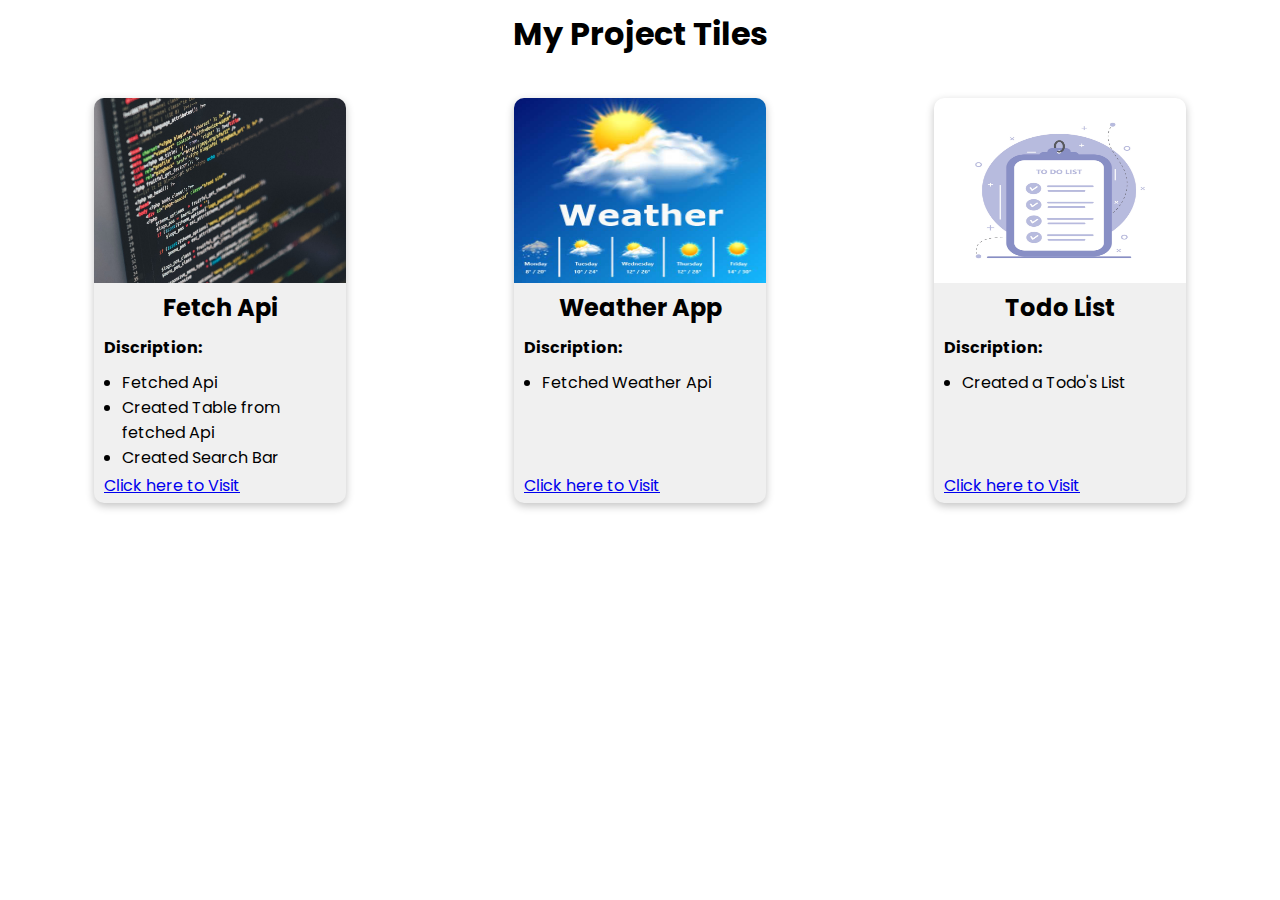
<file: index.html>
<!DOCTYPE html>
<html lang="en">
<head>
    <meta charset="UTF-8">
    <meta http-equiv="X-UA-Compatible" content="IE=edge">
    <meta name="viewport" content="width=device-width, initial-scale=1.0">
    <title>Home</title>
    <link rel="stylesheet" href="./Assets/CSS/index.css">
    <link rel="preconnect" href="https://fonts.googleapis.com">
    <link rel="preconnect" href="https://fonts.gstatic.com" crossorigin>
    <link href="https://fonts.googleapis.com/css2?family=Poppins:wght@400;500;700&display=swap" rel="stylesheet">
</head>
<body>
    <div class="container">
        <h1>My Project Tiles</h1>
        <div class="cards">
            <div class="card_one">
                <img src="./Assets/Images/index/Api.jfif" />
                <h2>Fetch Api</h2>
                <div class="dis">
                <h4>Discription:</h4>
                <div class="list">
                   <ul>
                    <li>Fetched Api</li>
                    <li>Created Table from fetched Api</li>
                    <li>Created Search Bar</li>
                   </ul>
                </div>
                <div class="link">
                    <a href="/fetchApi.html">Click here to Visit</a>
                </div>
                </div>
            </div>

            <div class="card_two">
                <img src="./Assets/Images/index/Weather.jpg" />
                <h2>Weather App</h2>
                <div class="dis">
                <h4>Discription:</h4>
                <div class="list">
                   <ul>
                    <li>Fetched Weather Api</li>
                   </ul>
                </div>
                <div class="link">
                <a href="/weather.html">Click here to Visit</a>
                </div>
                </div>
            </div>

            <div class="card_three">
                <img src="./Assets/Images/index/todo.png" />
                <h2>Todo List</h2>
              <div class="dis">
                <h4>Discription:</h4>
                <div class="list">
                   <ul>
                    <li>Created a Todo's List</li>
                   </ul>
                </div>
                <div class="link">
                   <a href="/todoList.html">Click here to Visit</a>
                </div>
              </div>
            </div>
        </div>
    </div>
</body>
</html>
</file>
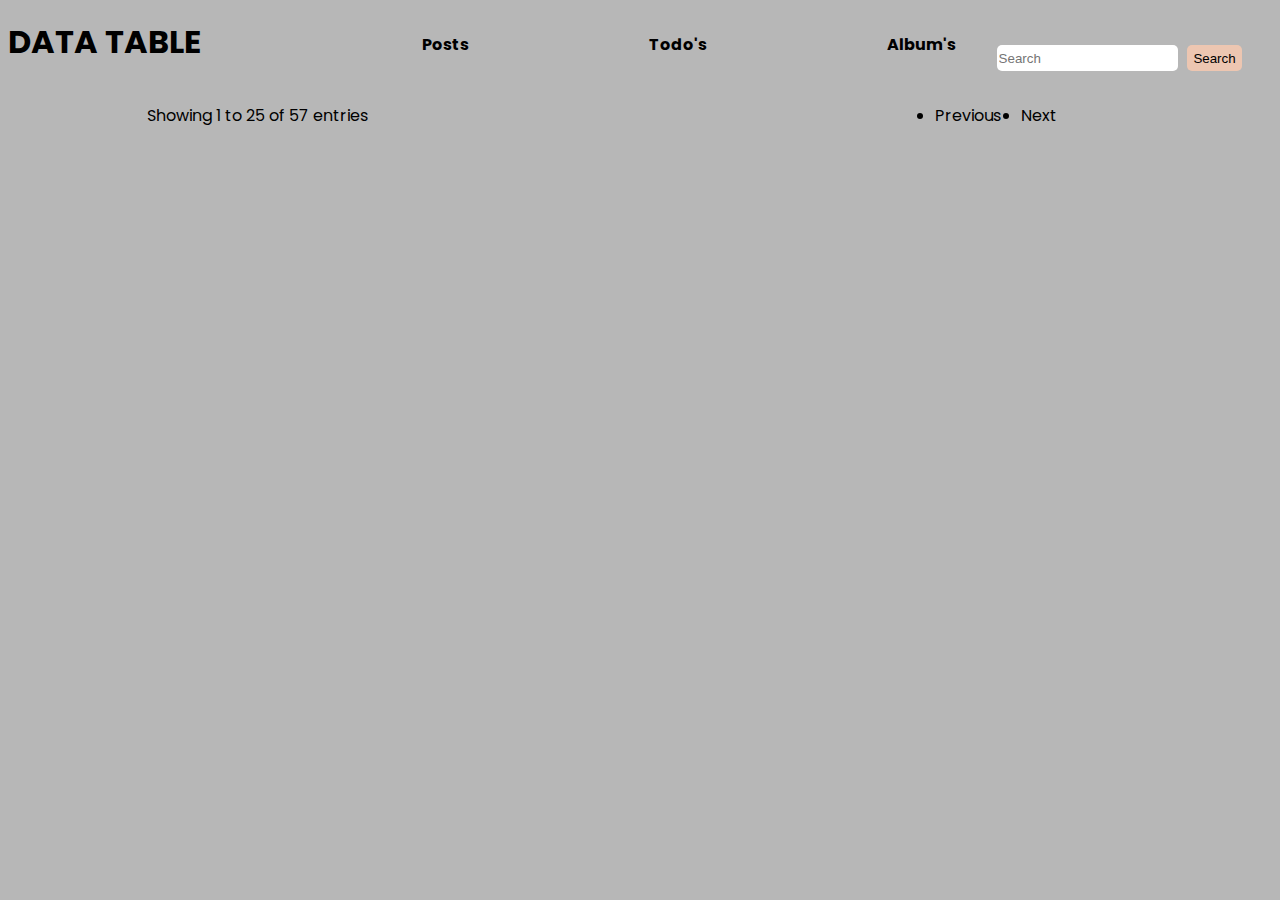
<file: fetchApi.html>
<!DOCTYPE html>
<html lang="en">
  <head>
    <meta charset="UTF-8" />
    <meta http-equiv="X-UA-Compatible" content="IE=edge" />
    <meta name="viewport" content="width=device-width, initial-scale=1.0" />
    <title>Data table from Api</title>
    <link rel="stylesheet" href="./Assets/CSS/fetchApi.css" />
    <link rel="preconnect" href="https://fonts.googleapis.com" />
    <link rel="preconnect" href="https://fonts.gstatic.com" crossorigin />
    <link
      href="https://fonts.googleapis.com/css2?family=Poppins:wght@400;500;600;700&display=swap"
      rel="stylesheet"
    />
  </head>
  <body>
    <div class="container">
      <div class="header">
        <h1>DATA TABLE</h1>
        <ul>
          <li id="run" class="buttons" onclick="fetchApi()">Posts</li>
          <li id="run2" class="buttons" onclick="fetchApi2()">Todo's</li>
          <li id="run3" class="buttons" onclick="fetchApi3()">Album's</li>
        </ul>
        <label for="text"></label>
        <input
          type="text"
          name="text"
          id="input"
          class="text_input"
          placeholder="Search"
        />
        <button id="btn">Search</button>
      </div>

      <table>
        <thead id="tableHead"></thead>
        <tbody id="first"></tbody>
      </table>
      <div class="pagination">
        <div id="info">
            <p>Showing 1 to 25 of 57 entries</p>
        </div>
        <ul id="pages">
        </ul>
      </div>
    </div>
    <script src="./Assets/Js/fetchApi.js"></script>
  </body>
</html>
</file>
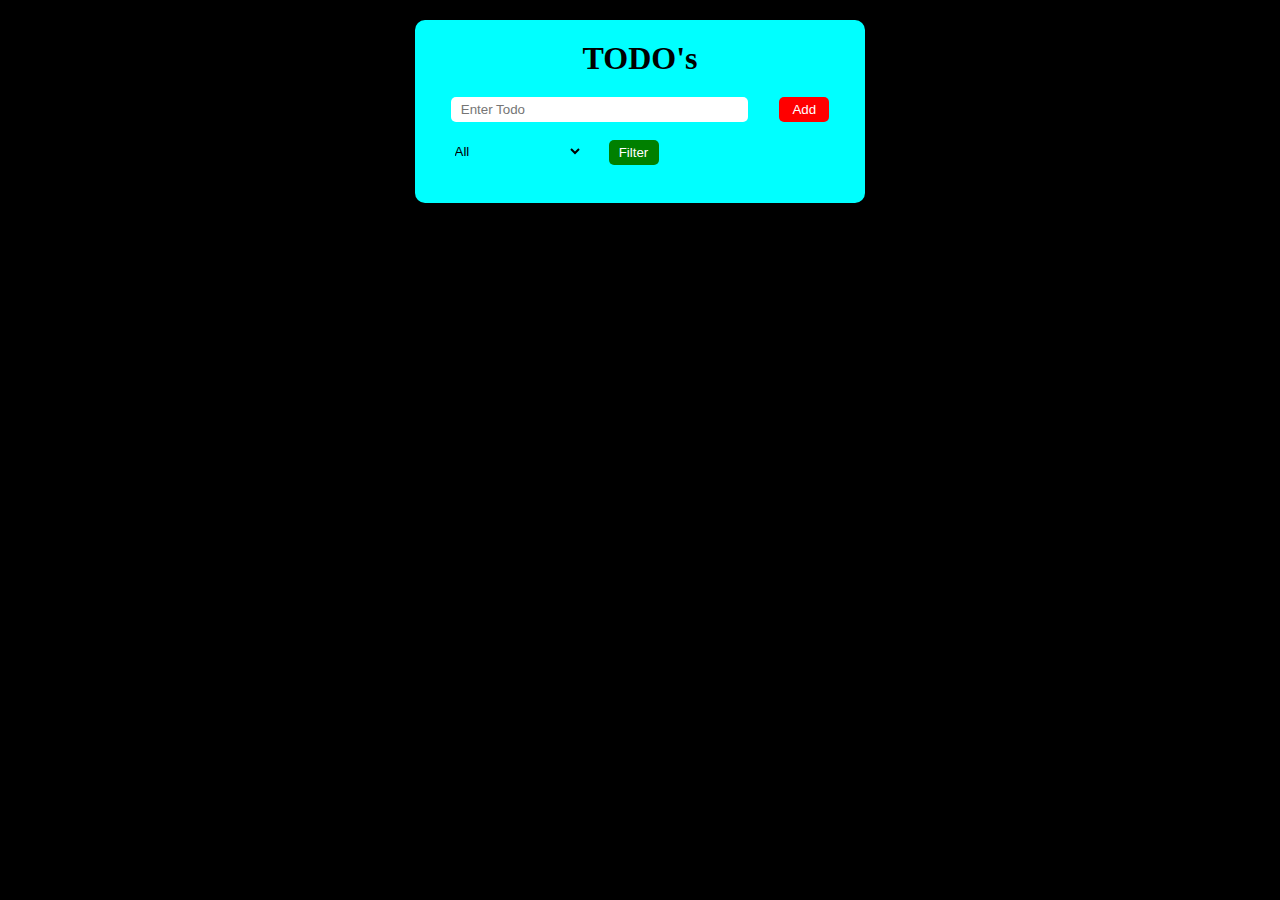
<file: todoList.html>
<!DOCTYPE html>
<html lang="en">
<head>
    <meta charset="UTF-8">
    <meta http-equiv="X-UA-Compatible" content="IE=edge">
    <meta name="viewport" content="width=device-width, initial-scale=1.0">
    <title>Todo-List</title>
    <link rel="stylesheet" href="/Assets/CSS/todoList.css">
    <link rel="stylesheet" href="https://cdnjs.cloudflare.com/ajax/libs/font-awesome/6.4.0/css/all.min.css" integrity="sha512-iecdLmaskl7CVkqkXNQ/ZH/XLlvWZOJyj7Yy7tcenmpD1ypASozpmT/E0iPtmFIB46ZmdtAc9eNBvH0H/ZpiBw==" crossorigin="anonymous" referrerpolicy="no-referrer" />
</head>
<body>
    <div class="container">
        <h1>TODO's</h1>
        <div class="header">
            <input type="text" id="text" placeholder="Enter Todo"/>
            <button type="submit" id="btnAdd">Add</button>
        </div>
        <div class="error">
            <h3 id="errorOne">Please Enter a Task</h3>
            <h3 id="errorTwo">Task is Already Added</h3>
        </div>
        <div class="filter">
            <div class="dropdown">
                <select name="filter" id="selectF">
                    <option value="All">All</option>
                    <option value="Completed">Complted Task</option>
                    <option value="Uncompleted">Uncompleted Task</option>
                </select>
            </div>
            <button id="btnFilter">Filter</button>
          
        </div>
        <div class="todoLists">
            <div id="list">
            </div>
        </div>
    </div>
    <script src="/Assets/Js/todoList.js"></script>
</body>
</html>
</file>
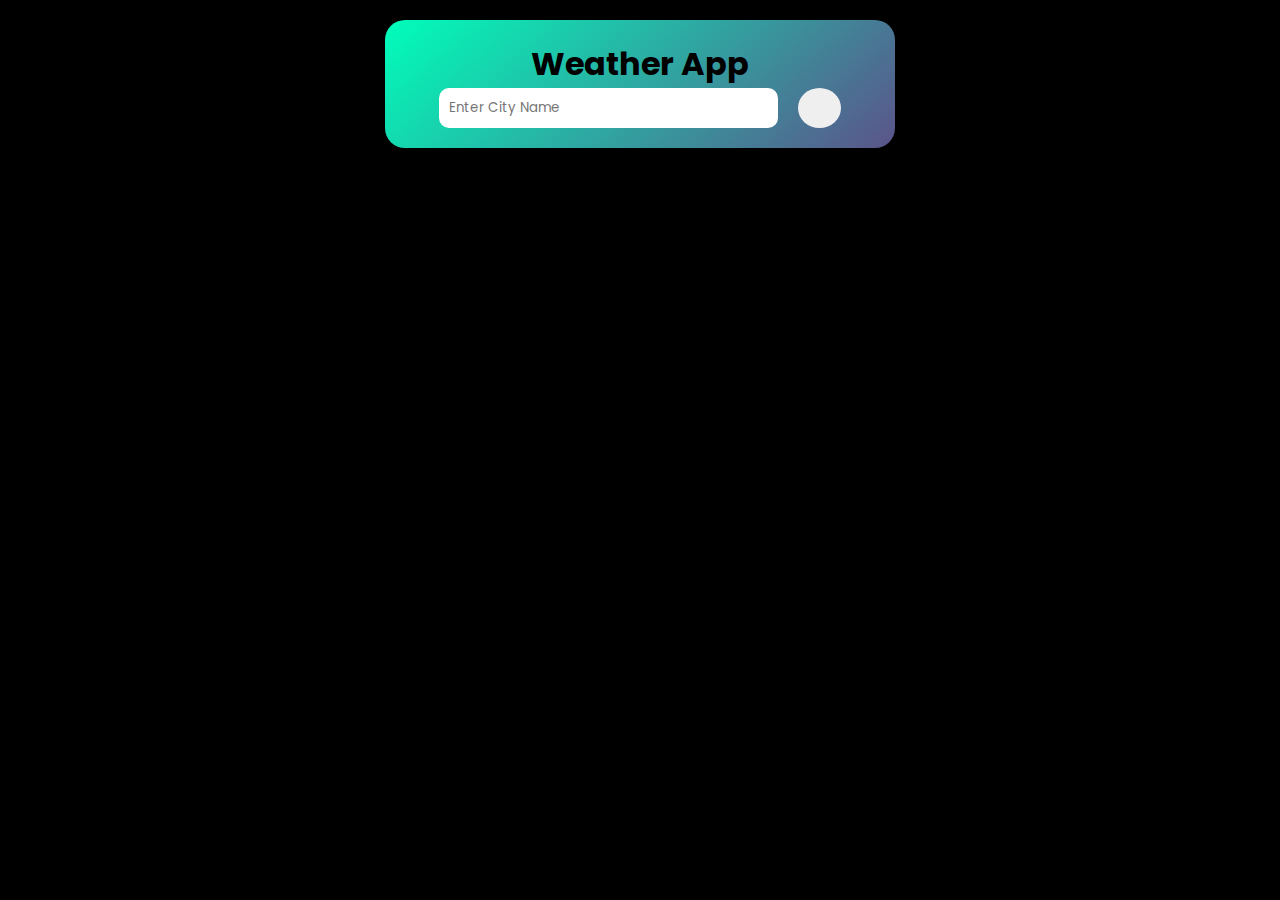
<file: weather.html>
<!DOCTYPE html>
<html lang="en">

<head>
    <meta charset="UTF-8" />
    <meta http-equiv="X-UA-Compatible" content="IE=edge" />
    <meta name="viewport" content="width=device-width, initial-scale=1.0" />
    <title>Weather API</title>
    <link rel="stylesheet" href="/Assets/CSS/weather.css" />
    <link rel="stylesheet" href="https://cdnjs.cloudflare.com/ajax/libs/font-awesome/6.4.0/css/all.min.css"
        integrity="sha512-iecdLmaskl7CVkqkXNQ/ZH/XLlvWZOJyj7Yy7tcenmpD1ypASozpmT/E0iPtmFIB46ZmdtAc9eNBvH0H/ZpiBw=="
        crossorigin="anonymous" referrerpolicy="no-referrer" />
    <link rel="preconnect" href="https://fonts.googleapis.com">
    <link rel="preconnect" href="https://fonts.gstatic.com" crossorigin>
    <link href="https://fonts.googleapis.com/css2?family=Poppins:wght@400;500;600;700&display=swap" rel="stylesheet">
</head>

<body>
    <div class="main">
        <h1 id="heading">Weather App</h1>
        <div class="inputFeild">
            <input type="text" name="search" id="searchValue" placeholder="Enter City Name" />
            <button id="searchButton"><i class="fa-solid fa-magnifying-glass"></i></button>
        </div>
        <p id="error">Invalid City Name</p>
        <div class="weather">
            <img id="weatherIcon" src="/Assets/Images/weather/rain.png">
            <h2 id="temp">22°C</h2>
            <h3 id="city">Delhi<h3>
                <div class="details">
                    <div class="col">
                        <img src="./Assets/Images/weather/humidity.png"  >
                        <div>
                            <p class="humidity">50%</p>
                            <p>Humidity</p>
                        </div>
                    </div>
                    <div class="col">
                        <img src="./Assets/Images/weather/wind.png">
                        <div>
                            <p class="wind">10 km/h</p>
                            <p>Wind Speed</p>
                        </div>
                    </div>
                </div>
        </div>
    </div>

    <script src="/Assets/Js/weather.js"></script>
</body>

</html>
</file>
<file: Assets/CSS/index.css>
*{
    margin: 0px;
    padding: 0px;
    font-family: 'Poppins', sans-serif;
}
.container{
    margin: 10px;
  
}
.container h1{
    text-align: center;
}
.card_one, .card_two, .card_three{
    background-color: red;
    width: 20%;
    border-radius: 10px;
    background-color: #F0F0F0;
    box-shadow: rgba(0, 0, 0, 0.24) 0px 3px 8px;
}
.card_one img, .card_two img, .card_three img{
    width: 100%;
    height: 185px;
    border-radius: 10px 10px 0px 0px;

}

.dis{
    padding-left: 10px;
}
h2{
    text-align: center;
}
.dis h4{
    padding: 10px 0px;
}
.list{
    padding: 0px 0px 10px 18px;
}
.cards{
    display: flex;
    justify-content: space-around;
    margin-top: 40px;
    position: relative;
    height: 405px;
}
.link{
position: absolute;
bottom: 5px;
}
</file>
<file: Assets/CSS/fetchApi.css>
body {
    font-family: 'Poppins', sans-serif;
    background-color: #B7B7B7;
    color: black;
}

tr {
    border-bottom: 1px solid white;
}

tr:nth-child(even) {
    background-color: #EDC6B1;
    color: black;
}

td {
    padding-left: 7px;
}

th {
    background-color: black;
    color: white;
}

table {
    border-collapse: collapse;
    width: 80%;
    position: relative;
    left: 10%;
}

.header {
    display: flex;
}

.text_input {
    height: 24px;
    position: absolute;
    right: 8%;
    top: 5%;
    border: 0px;
    border-radius: 5px;
}

#btn {
    height: 26px;
    position: absolute;
    right: 3%;
    top: 5%;
    border: 0px;
    border-radius: 5px;
    background-color: #EDC6B1;
}

h1 {
    margin-top: 10px;
}

ul {
    display: flex;
}
ul li{
    margin-left: 20px;
}

.buttons {
    list-style: none;
    padding-left: 160px;
    padding-top: 8px;
    font-weight: 700;
    cursor: pointer;
}
.pagination{
    display: flex;
    justify-content: space-around;
}
#page{
    list-style: none;
    position: relative;
    left: 6%;
}
#info{
    position: relative;
    right: 6%;
}
.pageSelect:hover{
 background-color: #EDC6B1;
 padding: 3px;
   
}
</file>
<file: Assets/CSS/todoList.css>
*{
    margin: 0px;
    padding: 0px;
}
body{
    background-color: black;
}

.container{
    margin: 20px auto;
    background-color: aqua;
    width: 450px;
    border-radius: 10px;
    position: relative;
}
.container h1{
    text-align: center;
    padding-top: 20px;
}
.header{
    margin: 20px;
    display: flex;
    justify-content: space-around;
}
#text{
    border: 0px;    
    border-radius: 5px;
    height: 25px;
    width: 70%;
    padding-left: 10px;
    outline: none;
}
#btnAdd{
    border: 0px;
    border-radius: 5px;
    height: 25px;
    width: 50px;
    background-color: red;
    color: white;
}
.todoLists{
    display: flex;
}
#checkbox{
    margin: 20px 30px 10px 37px;
}
#task{
    margin: 20px 0px 10px 0px;
    cursor: pointer;
}
#task i{
    margin-left: 216px;
}
.todoLists > input[type = checkbox]:checked + #task{
    text-decoration: line-through;
}

li{
    display: flex;
    list-style: none;
    padding: 20px;
}

.list{
    display: flex;
    flex-direction: column;
}
#list{
    width: 100%;
}
.todoItem{
    display: flex;
    justify-content: space-around;
    position: relative;
}
.fa-solid{
    margin-right: 20px;
    cursor: pointer;
}
.childDiv{
    position: relative;
    left: 174px;
    padding: 10px;
}
.inputV{
    position: absolute;
    left: 40px;
    border: 0px;
    top: 10px;
    background-color: transparent;
    outline: none;
}
.error{
    position: relative;
}
#errorOne{
    color: red;
    font-size: 13px;
    display: none;
    padding-left: 36px;
    padding-bottom: 20px;
}
#errorTwo{
    color: red;
    font-size: 13px;
    display: none;
    padding-left: 36px;
    padding-bottom: 20px;
}
.filter{
    display: flex;
    justify-content: space-around;
}

#selectF{
    padding: 2px;
    margin: 20px;
    position: relative;
    bottom: 21px;
    right: 43px;
    border: 0px;
    background-color: transparent;
    outline: none;
}
#btnFilter{
    height: 25px;
    width: 50px;
    border: 0px;
    background-color: green;
    border-radius: 5px;
    position: relative;
    bottom: 2px;
    right: 150px;
    color: white;
}
</file>
<file: Assets/CSS/weather.css>
*{
    margin:0px;
    padding: 0px;
    font-family: 'Poppins', sans-serif;
}
body{
    background-color: black;
}
.main{
    margin: 20px auto ;
    padding: 20px 20px; 
    background: linear-gradient(136deg,#00feba,#5b548a);
    color: #fff;
    border-radius: 20px;
    width: 85%;
    max-width: 470px;
    text-align: center;
}
.main h1{
    text-align: center;
}
#searchButton{
    padding: 4px;
    width: 43px;
    border: 0px;
    border-radius: 50%;
    margin-left: 20px;
}
#searchValue{
    border: 0px;
    border-radius: 10px;
    height: 40px;
    padding-left: 10px;
    width: 70%;
}
.inputFeild{
    display: flex;
    justify-content: center;

}

#weatherIcon{
    width: 200px;
    margin-top: 50px;
}
#temp{
    font-size: 60px;
    font-weight: 500;
}
#city{
    font-size: 35px;
    font-weight: 400;
}
.details{
    display: flex;
    align-items: center;
    justify-content: space-around;
    margin-top: 70px;
}
.col{
    display: flex;
    align-items: center;
    font-size: 12px;
}
.col img{
    width: 30%;
    margin-right: 10px;
}
.weather{
    display: none;
}
#heading{
    color: black;
}
#error{
    margin-top: 10px;
    color: red;
    display: none;
}
</file>
